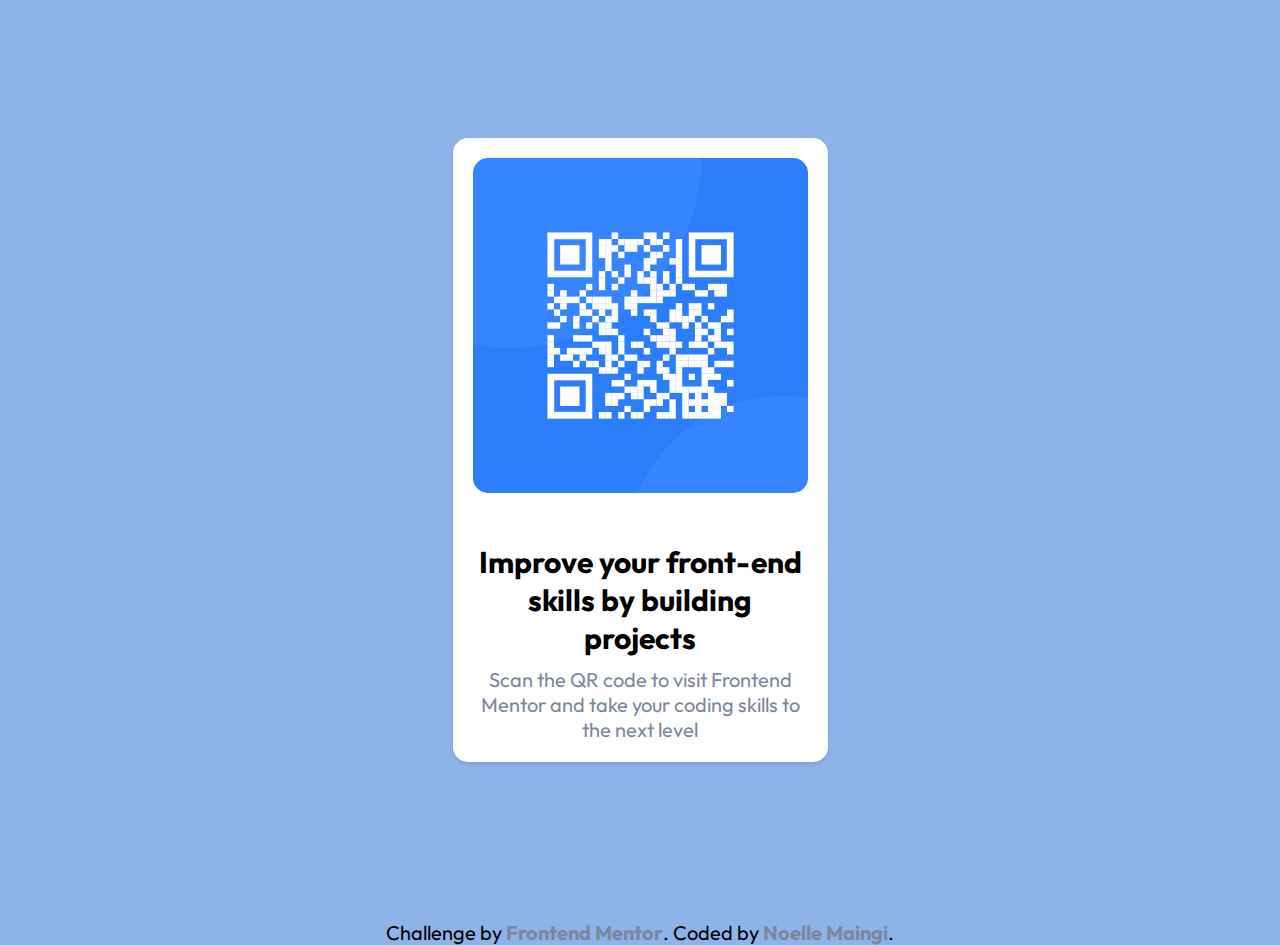
<file: index.html>
<!DOCTYPE html>
<html lang="en">

<head>
  <meta charset="UTF-8">
  <meta name="viewport" content="width=device-width, initial-scale=1.0">
  <!-- displays site properly based on user's device -->
  <link rel="preconnect" href="http://fonts.googleapis.com">
  <link rel="icon" type="image/png" sizes="32x32" href="./images/favicon-32x32.png">
  <link href="https://fonts.googleapis.com/css2?family=Outfit:wght@100..900&display=swap" rel="stylesheet">
  <link rel="stylesheet" href="style.css">

  <title>Frontend Mentor | QR code component</title>
</head>

<body>
  <div class="flexbox">
    <div class="container">
      <div class="card">
        <img src="images/image-qr-code.png" alt="qrcode"><br><br>
        <h2>
          Improve your front-end skills by building projects
        </h2>
        <p>Scan the QR code to visit Frontend Mentor and take your coding skills to the next level
        </p>
      </div>
    </div>
  </div>
  <div class="attribution">
    Challenge by <a href="https://www.frontendmentor.io?ref=challenge" target="_blank">Frontend Mentor</a>.
    Coded by <a href="#">Noelle Maingi</a>.
  </div>
</body>

</html>
</file>
<file: style.css>
* {
    margin: 0;
    padding: 0;
    box-sizing: border-box;
}

/* Body styles */
body {
    font-family: 'Outfit', sans-serif;
    font-size: 20px; 
    background-color: hsl(215, 66%, 73%); 
}

/* Container styles */
.flexbox {
    display: flex;
    justify-content: center;
    align-items: center;
    min-height: 100vh;
    padding: 0 20px; 
}

.container {
    text-align: center;
    max-width: 375px; 
    width: 100%;
}

/* Card styles */
.card {
    background-color: hsl(0, 0%, 100%); 
    border-radius: 15px;
    box-shadow: 0 2px 4px rgba(0, 0, 0, 0.1); 
    padding: 20px;
}

/* QR Code styles */
.card img {
    display: block;
    margin: 0 auto;
    max-width: 100%;
    height: auto;
    border-radius: 15px;
}

/* Text styles */
.card h1 {
    color: hsl(218, 44%, 22%); 
    margin-top: 20px; 
    font-weight: 700; 
}

.card p {
    color: hsl(220, 15%, 55%); 
    margin-top: 10px; 
}

/* Attribution styles */
.attribution {
    text-align: center;
    margin-top: 20px; 
}

.attribution a {
    color: hsl(220, 15%, 55%); 
    text-decoration: none;
    font-weight: 700; 
}

.attribution a:hover {
    color: hsl(218, 44%, 22%); 
}
</file>
